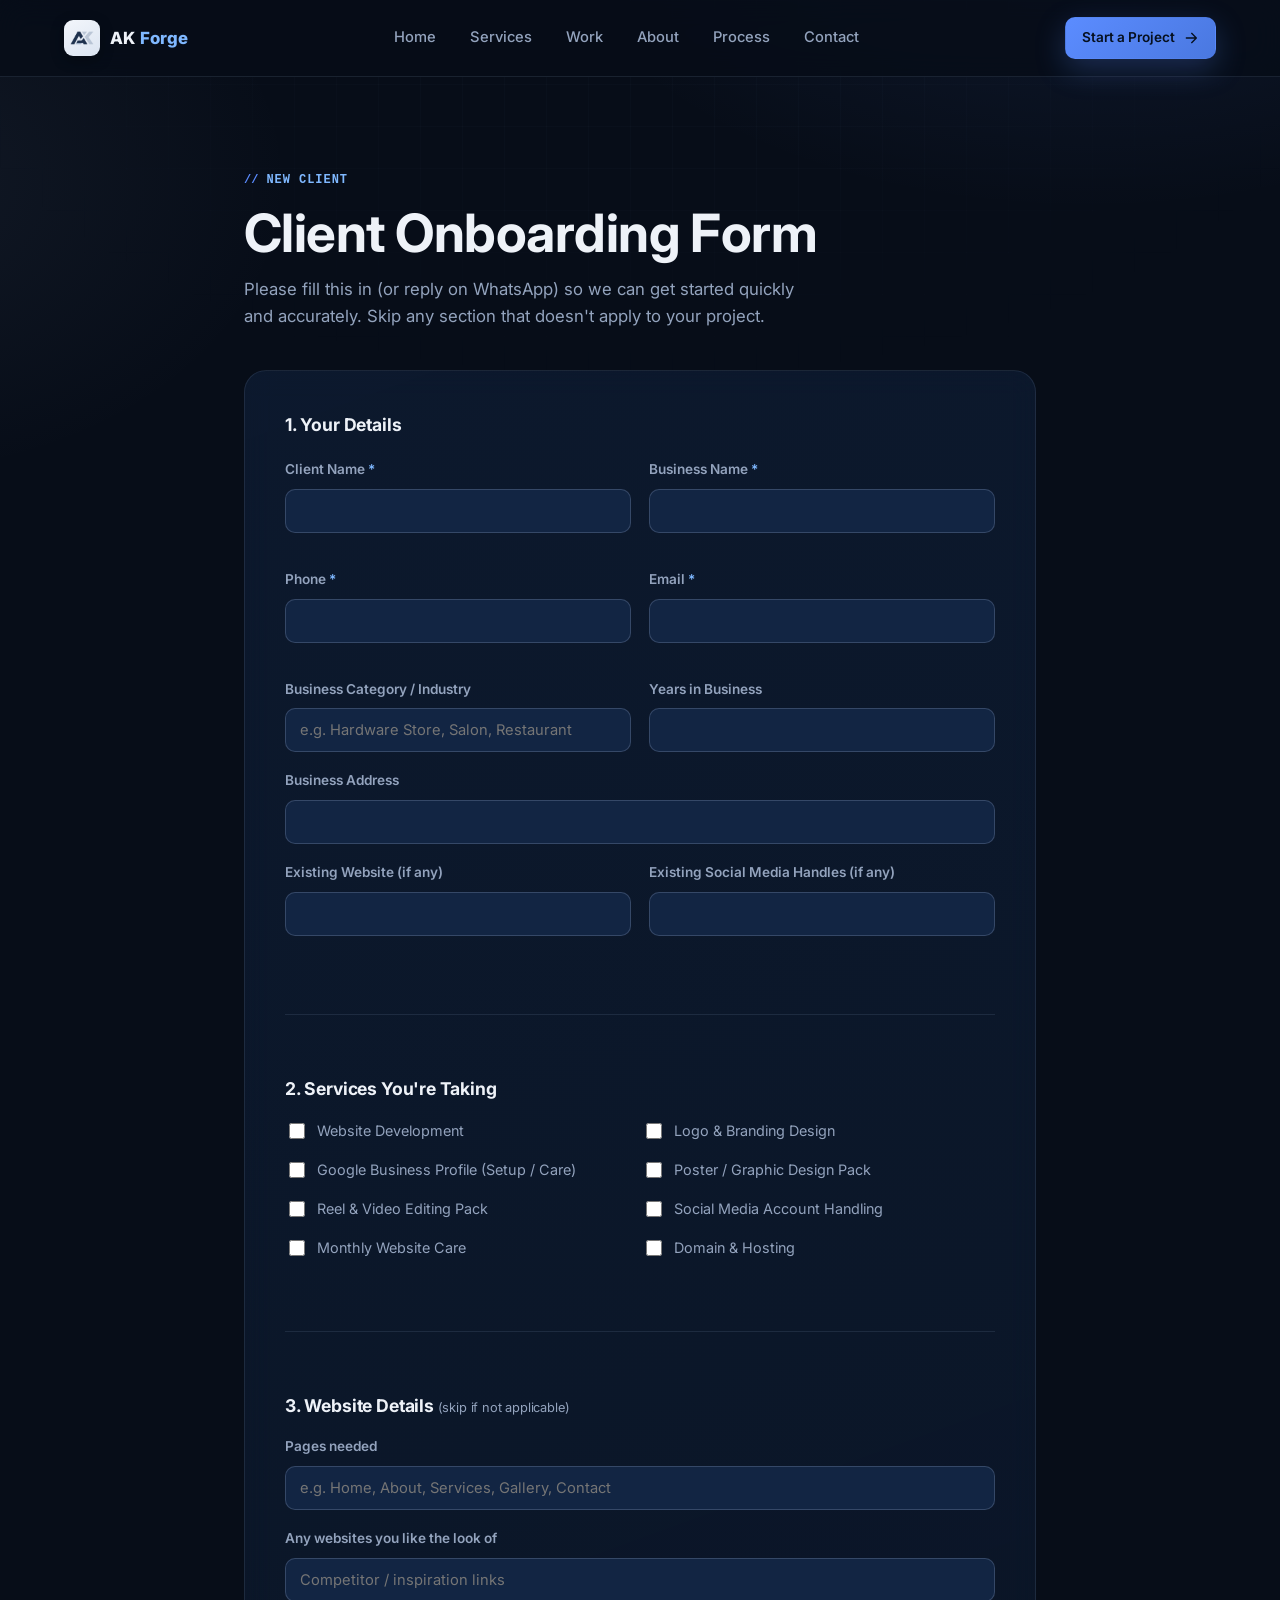
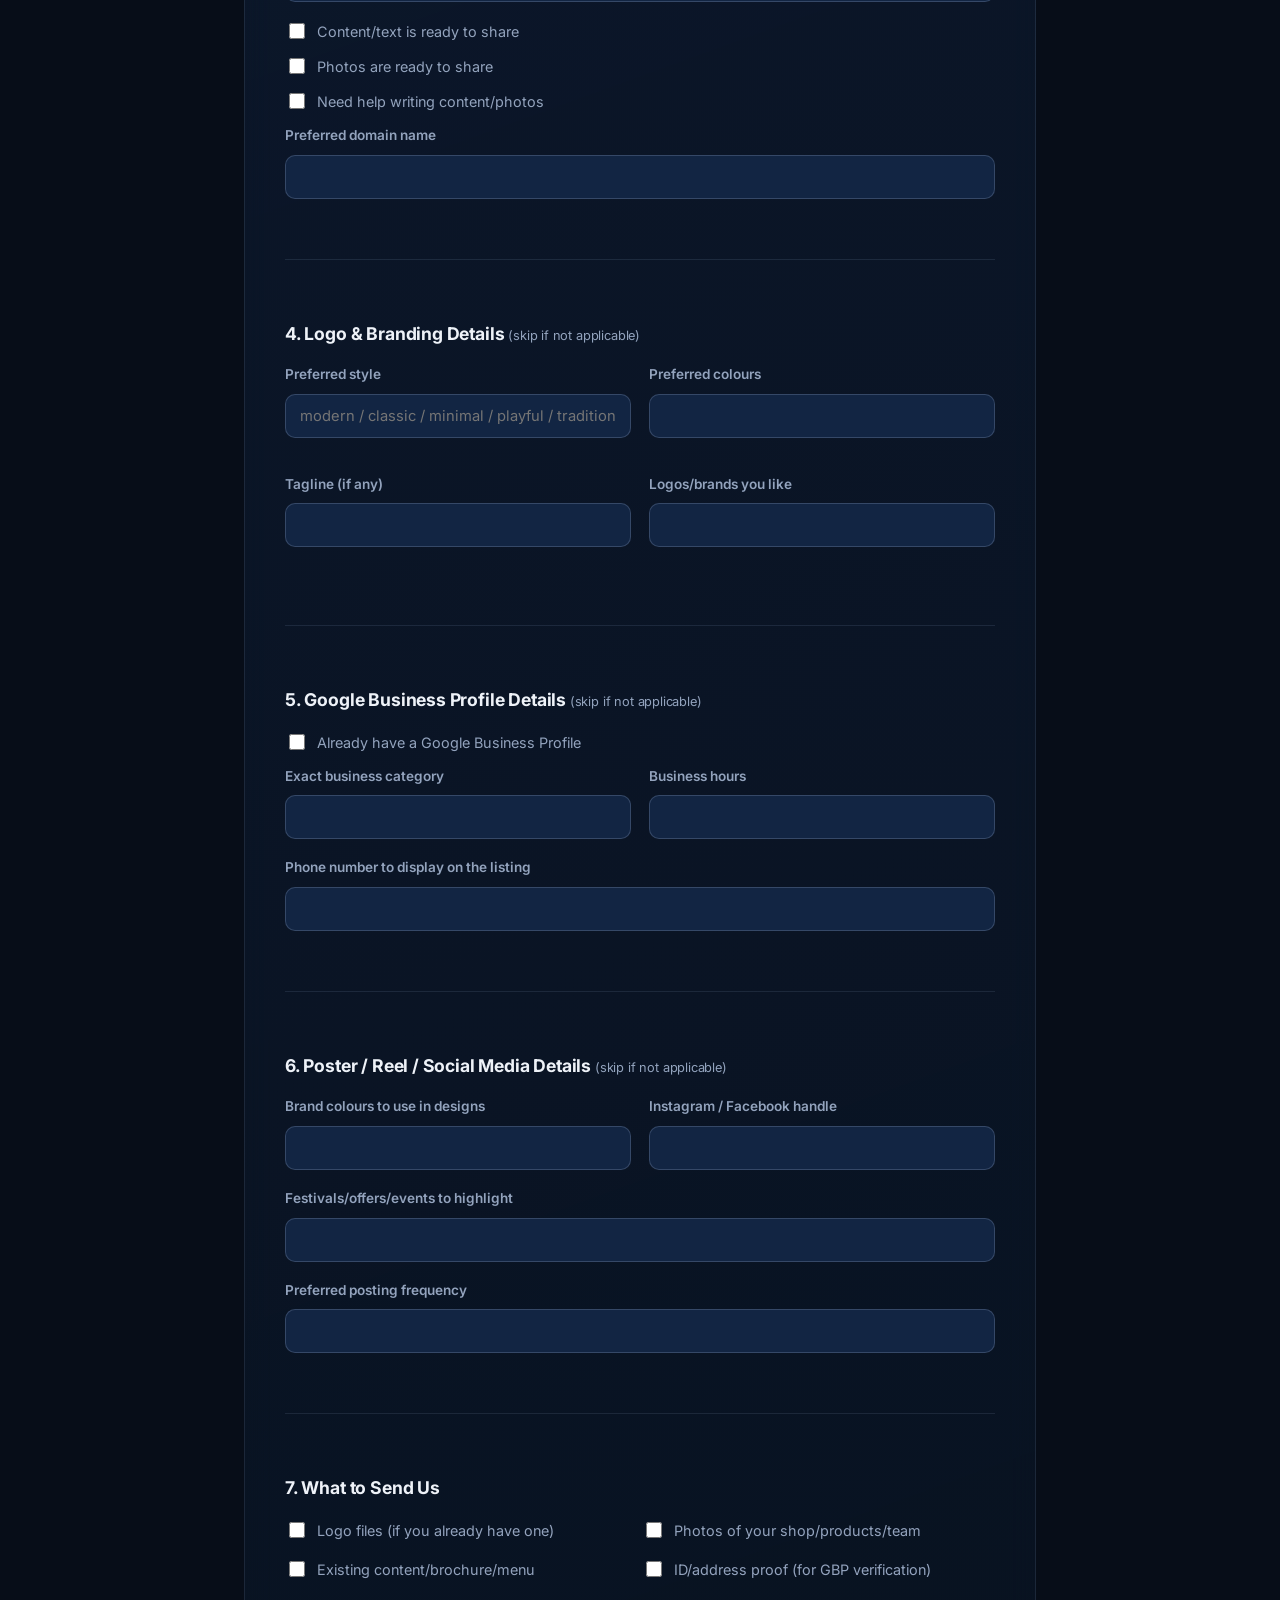
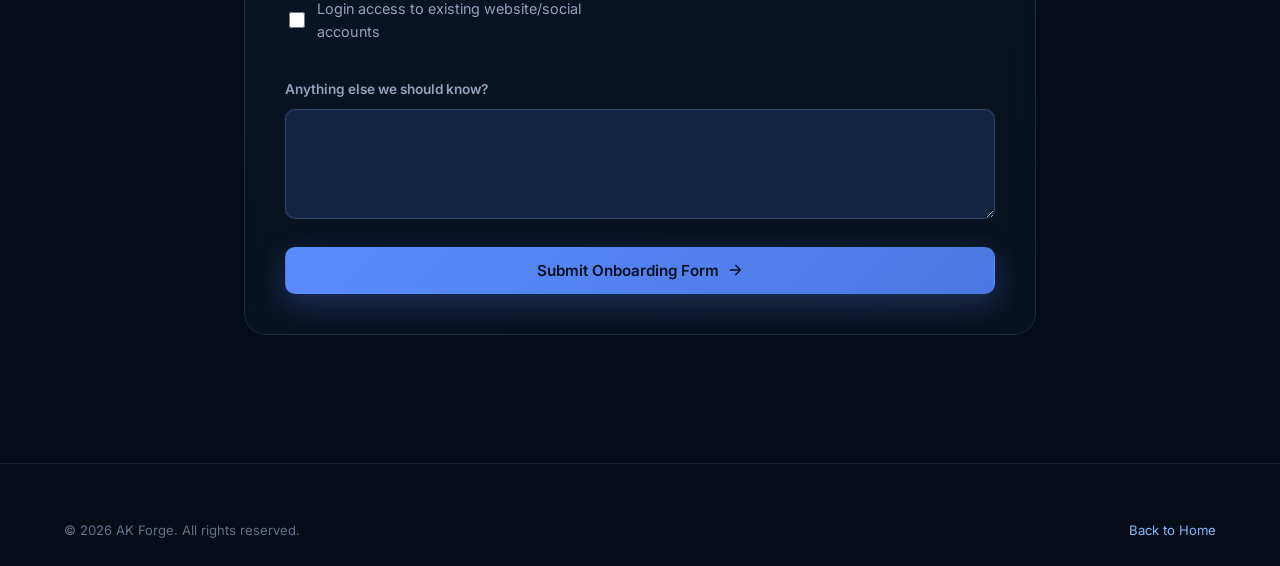
<file: onboarding.html>
<!DOCTYPE html>
<html lang="en">
<head>
<meta charset="UTF-8" />
<meta name="viewport" content="width=device-width, initial-scale=1.0" />
<title>Client Onboarding — AK Forge</title>
<meta name="description" content="Tell AK Forge about your business so we can get started quickly and accurately." />
<link rel="icon" type="image/x-icon" href="assets/img/favicons/favicon.ico" />
<link rel="icon" type="image/png" sizes="32x32" href="assets/img/favicons/favicon-32x32.png" />
<link rel="apple-touch-icon" href="assets/img/favicons/favicon-512x512.png" />
<link rel="preconnect" href="https://fonts.googleapis.com" />
<link href="https://fonts.googleapis.com/css2?family=Inter:wght@400;500;600;700;800&display=swap" rel="stylesheet" />
<link rel="stylesheet" href="assets/css/style.css" />
</head>
<body>
<a class="skip-link" href="#main">Skip to content</a>

<header class="navbar">
  <div class="container">
    <a href="index.html" class="brand">
      <span class="brand-badge"><img src="assets/img/logo-icon.png" alt="AK Forge logo" /></span>
      <span class="brand-name">AK <span>Forge</span></span>
    </a>
    <nav class="nav-links">
      <a href="index.html">Home</a>
      <a href="services.html">Services</a>
      <a href="work.html">Work</a>
      <a href="about.html">About</a>
      <a href="process.html">Process</a>
      <a href="contact.html">Contact</a>
    </nav>
    <div class="nav-cta">
      <a href="contact.html" class="btn btn-primary btn-sm"><span class="btn-label">Start a Project</span>
        <svg viewBox="0 0 24 24" fill="none" stroke="currentColor" stroke-width="2" stroke-linecap="round" stroke-linejoin="round"><path d="M5 12h14M13 5l7 7-7 7"/></svg>
      </a>
      <button class="nav-toggle" aria-label="Toggle menu">
        <svg viewBox="0 0 24 24" fill="none" stroke="currentColor" stroke-width="2" stroke-linecap="round"><path d="M4 7h16M4 12h16M4 17h16"/></svg>
      </button>
    </div>
  </div>
  <div class="mobile-menu">
    <a href="index.html">Home</a>
    <a href="services.html">Services</a>
    <a href="work.html">Work</a>
    <a href="about.html">About</a>
    <a href="process.html">Process</a>
    <a href="contact.html">Contact</a>
  </div>
</header>

<main id="main">
  <section class="section">
    <div class="container" style="max-width:840px;">
      <span class="eyebrow">New Client</span>
      <h1 class="hero-title">Client Onboarding Form</h1>
      <p class="lede" style="margin-top:14px;">Please fill this in (or reply on WhatsApp) so we can get started quickly and accurately. Skip any section that doesn't apply to your project.</p>

      <form id="onboarding-form" class="panel mt-40" novalidate>
        <h3 class="h3" style="font-size:1.1rem;">1. Your Details</h3>
        <div class="form-grid mt-40" style="margin-top:20px;">
          <div class="field"><label for="clientName">Client Name <span class="req">*</span></label><input type="text" id="clientName" name="clientName" required /></div>
          <div class="field"><label for="businessName">Business Name <span class="req">*</span></label><input type="text" id="businessName" name="businessName" required /></div>
          <div class="field"><label for="ob-phone">Phone <span class="req">*</span></label><input type="tel" id="ob-phone" name="phone" required /></div>
          <div class="field"><label for="ob-email">Email <span class="req">*</span></label><input type="email" id="ob-email" name="email" required /></div>
          <div class="field"><label for="category">Business Category / Industry</label><input type="text" id="category" name="category" placeholder="e.g. Hardware Store, Salon, Restaurant" /></div>
          <div class="field"><label for="years">Years in Business</label><input type="text" id="years" name="yearsInBusiness" /></div>
        </div>
        <div class="field"><label for="address">Business Address</label><input type="text" id="address" name="address" /></div>
        <div class="form-grid">
          <div class="field"><label for="existingWebsite">Existing Website (if any)</label><input type="text" id="existingWebsite" name="existingWebsite" /></div>
          <div class="field"><label for="existingSocial">Existing Social Media Handles (if any)</label><input type="text" id="existingSocial" name="existingSocial" /></div>
        </div>

        <div class="divider"></div>
        <h3 class="h3" style="font-size:1.1rem;">2. Services You're Taking</h3>
        <div class="mt-40" style="margin-top:16px; display:grid; grid-template-columns:1fr 1fr; gap:4px;">
          <label class="checkbox-row"><input type="checkbox" name="svc_website" /> Website Development</label>
          <label class="checkbox-row"><input type="checkbox" name="svc_branding" /> Logo &amp; Branding Design</label>
          <label class="checkbox-row"><input type="checkbox" name="svc_gbp" /> Google Business Profile (Setup / Care)</label>
          <label class="checkbox-row"><input type="checkbox" name="svc_poster" /> Poster / Graphic Design Pack</label>
          <label class="checkbox-row"><input type="checkbox" name="svc_reel" /> Reel &amp; Video Editing Pack</label>
          <label class="checkbox-row"><input type="checkbox" name="svc_social" /> Social Media Account Handling</label>
          <label class="checkbox-row"><input type="checkbox" name="svc_care" /> Monthly Website Care</label>
          <label class="checkbox-row"><input type="checkbox" name="svc_domain" /> Domain &amp; Hosting</label>
        </div>

        <div class="divider"></div>
        <h3 class="h3" style="font-size:1.1rem;">3. Website Details <span style="font-weight:400; color:var(--text-muted); font-size:0.8rem;">(skip if not applicable)</span></h3>
        <div class="mt-40" style="margin-top:16px;">
          <div class="field"><label for="pages">Pages needed</label><input type="text" id="pages" name="pagesNeeded" placeholder="e.g. Home, About, Services, Gallery, Contact" /></div>
          <div class="field"><label for="inspiration">Any websites you like the look of</label><input type="text" id="inspiration" name="websiteInspiration" placeholder="Competitor / inspiration links" /></div>
          <label class="checkbox-row"><input type="checkbox" name="content_ready" /> Content/text is ready to share</label>
          <label class="checkbox-row"><input type="checkbox" name="photos_ready" /> Photos are ready to share</label>
          <label class="checkbox-row"><input type="checkbox" name="need_help_content" /> Need help writing content/photos</label>
          <div class="field" style="margin-top:10px;"><label for="domainName">Preferred domain name</label><input type="text" id="domainName" name="preferredDomain" /></div>
        </div>

        <div class="divider"></div>
        <h3 class="h3" style="font-size:1.1rem;">4. Logo &amp; Branding Details <span style="font-weight:400; color:var(--text-muted); font-size:0.8rem;">(skip if not applicable)</span></h3>
        <div class="form-grid mt-40" style="margin-top:16px;">
          <div class="field"><label for="style">Preferred style</label><input type="text" id="style" name="brandStyle" placeholder="modern / classic / minimal / playful / traditional" /></div>
          <div class="field"><label for="colours">Preferred colours</label><input type="text" id="colours" name="preferredColours" /></div>
          <div class="field"><label for="tagline">Tagline (if any)</label><input type="text" id="tagline" name="tagline" /></div>
          <div class="field"><label for="brandInspo">Logos/brands you like</label><input type="text" id="brandInspo" name="brandInspiration" /></div>
        </div>

        <div class="divider"></div>
        <h3 class="h3" style="font-size:1.1rem;">5. Google Business Profile Details <span style="font-weight:400; color:var(--text-muted); font-size:0.8rem;">(skip if not applicable)</span></h3>
        <div class="mt-40" style="margin-top:16px;">
          <label class="checkbox-row"><input type="checkbox" name="has_gbp" /> Already have a Google Business Profile</label>
          <div class="form-grid" style="margin-top:10px;">
            <div class="field"><label for="gbpCategory">Exact business category</label><input type="text" id="gbpCategory" name="gbpCategory" /></div>
            <div class="field"><label for="hours">Business hours</label><input type="text" id="hours" name="businessHours" /></div>
          </div>
          <div class="field"><label for="gbpPhone">Phone number to display on the listing</label><input type="tel" id="gbpPhone" name="gbpPhone" /></div>
        </div>

        <div class="divider"></div>
        <h3 class="h3" style="font-size:1.1rem;">6. Poster / Reel / Social Media Details <span style="font-weight:400; color:var(--text-muted); font-size:0.8rem;">(skip if not applicable)</span></h3>
        <div class="mt-40" style="margin-top:16px;">
          <div class="form-grid">
            <div class="field"><label for="brandColours">Brand colours to use in designs</label><input type="text" id="brandColours" name="socialBrandColours" /></div>
            <div class="field"><label for="handle">Instagram / Facebook handle</label><input type="text" id="handle" name="socialHandle" /></div>
          </div>
          <div class="field"><label for="festivals">Festivals/offers/events to highlight</label><input type="text" id="festivals" name="festivals" /></div>
          <div class="field"><label for="frequency">Preferred posting frequency</label><input type="text" id="frequency" name="postingFrequency" /></div>
        </div>

        <div class="divider"></div>
        <h3 class="h3" style="font-size:1.1rem;">7. What to Send Us</h3>
        <div class="mt-40" style="margin-top:16px; display:grid; grid-template-columns:1fr 1fr; gap:4px;">
          <label class="checkbox-row"><input type="checkbox" name="send_logo" /> Logo files (if you already have one)</label>
          <label class="checkbox-row"><input type="checkbox" name="send_photos" /> Photos of your shop/products/team</label>
          <label class="checkbox-row"><input type="checkbox" name="send_content" /> Existing content/brochure/menu</label>
          <label class="checkbox-row"><input type="checkbox" name="send_id" /> ID/address proof (for GBP verification)</label>
          <label class="checkbox-row"><input type="checkbox" name="send_access" /> Login access to existing website/social accounts</label>
        </div>

        <div class="field mt-40" style="margin-top:24px;">
          <label for="ob-notes">Anything else we should know?</label>
          <textarea id="ob-notes" name="notes"></textarea>
        </div>

        <button type="submit" class="btn btn-primary btn-block mt-40" style="margin-top:10px;">Submit Onboarding Form
          <svg viewBox="0 0 24 24" fill="none" stroke="currentColor" stroke-width="2" stroke-linecap="round" stroke-linejoin="round"><path d="M5 12h14M13 5l7 7-7 7"/></svg>
        </button>
        <div class="form-status"></div>
      </form>
    </div>
  </section>
</main>

<footer class="footer">
  <div class="container">
    <div class="footer-bottom" style="border-top:none; padding-top:0;">
      <span>© <span class="js-year"></span> AK Forge. All rights reserved.</span>
      <a href="index.html" style="color:var(--accent-2);">Back to Home</a>
    </div>
  </div>
</footer>

<script src="assets/data/site-data.js"></script>
<script src="assets/js/main.js"></script>
<script src="assets/js/tilt.js"></script>
</body>
</html>
</file>
<file: assets/css/style.css>
/* ===================================================================
   AK Forge — Design System
   Brand colors sampled from the real AK Forge logo (navy + slate-blue).
=================================================================== */

:root {
  --bg: #070d18;
  --bg-alt: #0a1626;
  --surface: #0e1c33;
  --surface-2: #122543;
  --border: rgba(143, 163, 196, 0.14);
  --border-strong: rgba(143, 163, 196, 0.28);

  --text: #eef2f8;
  --text-muted: #93a3bd;
  --text-faint: #647089;

  --navy: #102441;
  --navy-deep: #0a1830;
  --slate: #8fa3c4;
  --slate-soft: #b7c4da;

  --accent: #5b8cff;
  --accent-2: #7fb8ff;
  --accent-soft: rgba(91, 140, 255, 0.14);
  --accent-border: rgba(91, 140, 255, 0.35);

  --radius-sm: 8px;
  --radius: 14px;
  --radius-lg: 22px;

  --shadow: 0 20px 60px rgba(0, 0, 0, 0.35);
  --container: 1200px;

  --font: 'Inter', -apple-system, BlinkMacSystemFont, 'Segoe UI', Roboto, Helvetica, Arial, sans-serif;
  --font-mono: 'JetBrains Mono', ui-monospace, SFMono-Regular, Menlo, Consolas, monospace;
}

* { box-sizing: border-box; }
html { scroll-behavior: smooth; }

body {
  margin: 0;
  font-family: var(--font);
  background: var(--bg);
  color: var(--text);
  line-height: 1.6;
  -webkit-font-smoothing: antialiased;
}

body::before {
  content: "";
  position: fixed;
  inset: 0;
  z-index: -2;
  background:
    radial-gradient(900px 500px at 85% -10%, rgba(91, 140, 255, 0.10), transparent 60%),
    radial-gradient(700px 500px at -10% 20%, rgba(143, 163, 196, 0.08), transparent 60%),
    var(--bg);
}
body::after {
  content: "";
  position: fixed;
  inset: 0;
  z-index: -1;
  opacity: 0.5;
  background-image:
    linear-gradient(rgba(143, 163, 196, 0.05) 1px, transparent 1px),
    linear-gradient(90deg, rgba(143, 163, 196, 0.05) 1px, transparent 1px);
  background-size: 42px 42px;
  mask-image: radial-gradient(ellipse 80% 60% at 50% 0%, #000 30%, transparent 75%);
  -webkit-mask-image: radial-gradient(ellipse 80% 60% at 50% 0%, #000 30%, transparent 75%);
}

img { max-width: 100%; display: block; }
a { color: inherit; text-decoration: none; }
ul { margin: 0; padding: 0; list-style: none; }
h1, h2, h3, h4 { margin: 0; font-weight: 700; letter-spacing: -0.01em; }
p { margin: 0; }
button { font-family: inherit; cursor: pointer; }

.container {
  width: 100%;
  max-width: var(--container);
  margin: 0 auto;
  padding: 0 24px;
}

.section { padding: 88px 0; }
.section-tight { padding: 56px 0; }

@media (max-width: 860px) {
  .section { padding: 60px 0; }
  .section-tight { padding: 40px 0; }
}

/* -------------------- Eyebrow / labels -------------------- */
.eyebrow {
  display: inline-flex;
  align-items: center;
  gap: 8px;
  font-family: var(--font-mono);
  font-size: 12px;
  font-weight: 600;
  letter-spacing: 0.08em;
  text-transform: uppercase;
  color: var(--accent-2);
  margin-bottom: 14px;
}
.eyebrow::before {
  content: "//";
  font-family: var(--font-mono);
  color: var(--accent);
  letter-spacing: 0;
}

h1.hero-title, .h1 {
  font-size: clamp(2.1rem, 4.2vw, 3.3rem);
  line-height: 1.1;
}
.h2 { font-size: clamp(1.7rem, 3vw, 2.4rem); line-height: 1.15; }
.h3 { font-size: 1.25rem; }

.accent-text { color: var(--accent-2); }
.lede { color: var(--text-muted); font-size: 1.05rem; max-width: 560px; }

/* -------------------- Buttons -------------------- */
.btn {
  display: inline-flex;
  align-items: center;
  gap: 8px;
  padding: 13px 24px;
  border-radius: 10px;
  font-weight: 600;
  font-size: 0.95rem;
  border: 1px solid transparent;
  transition: transform 0.15s ease, box-shadow 0.15s ease, background 0.15s ease, border-color 0.15s ease;
  white-space: nowrap;
}
.btn:hover { transform: translateY(-2px); }
.btn svg { width: 16px; height: 16px; flex-shrink: 0; }

.btn-primary {
  background: linear-gradient(135deg, var(--accent), #4a78e0);
  color: #06101f;
  box-shadow: 0 10px 30px rgba(91, 140, 255, 0.25);
}
.btn-primary:hover { box-shadow: 0 14px 34px rgba(91, 140, 255, 0.35); }

.btn-outline {
  background: transparent;
  color: var(--text);
  border-color: var(--border-strong);
}
.btn-outline:hover { border-color: var(--accent-border); background: var(--accent-soft); }

.btn-block { width: 100%; justify-content: center; }
.btn-sm { padding: 9px 16px; font-size: 0.85rem; }

/* -------------------- Navbar -------------------- */
.navbar {
  position: sticky;
  top: 0;
  z-index: 100;
  background: rgba(7, 13, 24, 0.82);
  backdrop-filter: blur(14px);
  border-bottom: 1px solid var(--border);
}
.navbar .container {
  display: flex;
  align-items: center;
  justify-content: space-between;
  height: 76px;
}

.brand { display: flex; align-items: center; gap: 10px; font-weight: 800; font-size: 1.05rem; }
.brand-badge {
  background: linear-gradient(150deg, #f3f6fb, #dbe4f1);
  border-radius: 9px;
  padding: 6px;
  width: 36px;
  height: 36px;
  display: flex;
  align-items: center;
  justify-content: center;
  box-shadow: 0 4px 14px rgba(0,0,0,0.25);
}
.brand-badge img { width: 100%; height: 100%; object-fit: contain; }
.brand-name { letter-spacing: 0.01em; }
.brand-name span { color: var(--accent-2); }

.nav-links {
  display: flex;
  align-items: center;
  gap: 34px;
}
.nav-links a {
  font-size: 0.92rem;
  font-weight: 500;
  color: var(--text-muted);
  position: relative;
  padding: 6px 0;
  transition: color 0.15s ease;
}
.nav-links a:hover { color: var(--text); }
.nav-links a.active { color: var(--text); }
.nav-links a.active::after {
  content: "";
  position: absolute;
  left: 0; right: 0; bottom: -4px;
  height: 2px;
  background: var(--accent);
  border-radius: 2px;
}

.nav-cta { display: flex; align-items: center; gap: 14px; }
.nav-toggle {
  display: none;
  background: none;
  border: 1px solid var(--border-strong);
  border-radius: 8px;
  width: 40px;
  height: 40px;
  align-items: center;
  justify-content: center;
  color: var(--text);
}

@media (max-width: 920px) {
  .nav-links { display: none; }
  .nav-toggle { display: flex; }
  .nav-cta .btn span.btn-label { display: none; }
  .nav-cta .btn { padding: 10px 14px; }
  .mobile-menu.open {
    display: flex;
  }
}

.mobile-menu {
  display: none;
  flex-direction: column;
  gap: 2px;
  background: var(--bg-alt);
  border-bottom: 1px solid var(--border);
  padding: 8px 24px 18px;
}
.mobile-menu a {
  padding: 12px 4px;
  color: var(--text-muted);
  font-weight: 500;
  border-bottom: 1px solid var(--border);
}
.mobile-menu a.active { color: var(--accent-2); }

/* -------------------- Hero -------------------- */
.hero {
  padding: 76px 0 40px;
  position: relative;
  overflow: hidden;
}
.hero .container {
  display: grid;
  grid-template-columns: 1.05fr 0.95fr;
  gap: 40px;
  align-items: center;
}
@media (max-width: 900px) {
  .hero .container { grid-template-columns: 1fr; }
}

.hero-actions { display: flex; gap: 14px; margin-top: 30px; flex-wrap: wrap; }
.hero-copy p.lede { margin-top: 16px; }

.hero-art {
  position: relative;
  aspect-ratio: 1 / 0.85;
  display: flex;
  align-items: center;
  justify-content: center;
}
.orb-field {
  position: relative;
  width: 100%;
  height: 100%;
}
.orb {
  position: absolute;
  border-radius: 50%;
  filter: blur(0.5px);
}
.orb-ring {
  position: absolute;
  border-radius: 50%;
  border: 1px solid var(--border-strong);
}
.mark-glow {
  position: absolute;
  inset: 0;
  margin: auto;
  width: 62%;
  height: 62%;
  background: radial-gradient(circle, rgba(91,140,255,0.20), transparent 70%);
  filter: blur(10px);
}
.hero-mark {
  position: relative;
  width: 58%;
  filter: drop-shadow(0 25px 45px rgba(0,0,0,0.5));
  animation: floaty 7s ease-in-out infinite;
}
@keyframes floaty {
  0%, 100% { transform: translateY(0px); }
  50% { transform: translateY(-14px); }
}

/* -------------------- 3D hero (Three.js mount points) -------------------- */
.hero-art canvas.hero3d-canvas {
  position: absolute;
  inset: 0;
  width: 100% !important;
  height: 100% !important;
  opacity: 0;
  transition: opacity 0.9s ease;
  z-index: 1;
}
[data-hero3d] { position: relative; }
[data-hero3d].is-mounted canvas.hero3d-canvas { opacity: 1; }
[data-hero3d].is-mounted .hero3d-fallback { opacity: 0; }
.hero3d-fallback {
  position: relative;
  width: 100%;
  height: 100%;
  transition: opacity 0.6s ease;
}
.hero-art .hero3d-fallback { position: absolute; inset: 0; }

/* small decorative 3D accent for text-only secondary-page heroes */
.hero3d-corner {
  position: absolute;
  top: -70px;
  right: -60px;
  width: 420px;
  height: 420px;
  pointer-events: none;
  z-index: 0;
}
.hero3d-corner canvas.hero3d-canvas { z-index: 1; }
.hero3d-corner .hero3d-fallback {
  position: absolute;
  inset: 0;
  display: flex;
  align-items: center;
  justify-content: center;
}
.hero3d-corner .hero3d-fallback::before {
  content: "";
  width: 60%;
  height: 60%;
  border-radius: 50%;
  background: radial-gradient(circle, rgba(91, 140, 255, 0.22), transparent 70%);
  filter: blur(6px);
}
@media (max-width: 900px) {
  .hero3d-corner { width: 260px; height: 260px; top: -40px; right: -30px; opacity: 0.7; }
}
@media (max-width: 620px) {
  .hero3d-corner { display: none; }
}

/* -------------------- Chips / feature strip -------------------- */
.strip {
  display: grid;
  grid-template-columns: repeat(4, 1fr);
  gap: 1px;
  background: var(--border);
  border: 1px solid var(--border);
  border-radius: var(--radius);
  overflow: hidden;
}
.strip-item {
  background: linear-gradient(160deg, rgba(18, 37, 67, 0.65), rgba(14, 28, 51, 0.55));
  backdrop-filter: blur(14px);
  -webkit-backdrop-filter: blur(14px);
  padding: 26px 22px;
  display: flex;
  gap: 14px;
  transform-style: preserve-3d;
  transition: transform 0.15s ease, box-shadow 0.2s ease;
}
.strip-item:hover { box-shadow: 0 18px 36px rgba(4, 10, 22, 0.4); }
.strip-item .ic {
  width: 38px; height: 38px; flex-shrink: 0;
  border-radius: 9px;
  background: var(--accent-soft);
  color: var(--accent-2);
  display: flex; align-items: center; justify-content: center;
}
.strip-item .ic svg { width: 19px; height: 19px; }
.strip-item h4 { font-size: 0.92rem; margin-bottom: 4px; }
.strip-item p { font-size: 0.82rem; color: var(--text-muted); }

@media (max-width: 900px) {
  .strip { grid-template-columns: repeat(2, 1fr); }
}
@media (max-width: 560px) {
  .strip { grid-template-columns: 1fr; }
}

/* -------------------- Service cards -------------------- */
.services-grid {
  display: grid;
  grid-template-columns: repeat(4, 1fr);
  gap: 22px;
  margin-top: 44px;
}
@media (max-width: 1000px) { .services-grid { grid-template-columns: repeat(2, 1fr); } }
@media (max-width: 620px) { .services-grid { grid-template-columns: 1fr; } }

.service-card {
  background: linear-gradient(160deg, rgba(18, 37, 67, 0.65), rgba(14, 28, 51, 0.55));
  backdrop-filter: blur(14px);
  -webkit-backdrop-filter: blur(14px);
  border: 1px solid var(--border);
  border-radius: var(--radius);
  padding: 28px 24px 24px;
  position: relative;
  transform-style: preserve-3d;
  transition: border-color 0.2s ease, transform 0.15s ease, box-shadow 0.2s ease;
}
.service-card:hover { border-color: var(--accent-border); box-shadow: 0 24px 50px rgba(4, 10, 22, 0.5); }
.service-num {
  position: absolute;
  top: 20px; right: 20px;
  font-family: var(--font-mono);
  font-size: 0.72rem;
  font-weight: 600;
  color: var(--accent-2);
  background: var(--accent-soft);
  border: 1px solid var(--accent-border);
  padding: 4px 9px;
  border-radius: 999px;
}
.service-icon {
  width: 52px; height: 52px;
  border-radius: 13px;
  background: linear-gradient(150deg, var(--surface-2), var(--navy));
  border: 1px solid var(--border-strong);
  display: flex; align-items: center; justify-content: center;
  margin-bottom: 18px;
  color: var(--accent-2);
}
.service-icon svg { width: 24px; height: 24px; }
.service-card h3 { font-size: 1.08rem; margin-bottom: 10px; }
.service-card p.desc { color: var(--text-muted); font-size: 0.9rem; margin-bottom: 16px; }
.service-card ul.feat { margin-bottom: 18px; }
.service-card ul.feat li {
  font-size: 0.86rem;
  color: var(--text-muted);
  padding: 5px 0 5px 18px;
  position: relative;
}
.service-card ul.feat li::before {
  content: "";
  position: absolute;
  left: 0; top: 13px;
  width: 6px; height: 6px;
  border-radius: 50%;
  background: var(--accent);
}
.card-link {
  display: inline-flex;
  align-items: center;
  gap: 6px;
  font-size: 0.86rem;
  font-weight: 600;
  color: var(--text);
}
.card-link svg { width: 14px; height: 14px; transition: transform 0.15s ease; }
.service-card:hover .card-link svg { transform: translateX(3px); }

/* compact service tiles (home page) */
.services-mini {
  display: grid;
  grid-template-columns: repeat(4, 1fr);
  gap: 18px;
}
@media (max-width: 900px) { .services-mini { grid-template-columns: repeat(2, 1fr); } }
@media (max-width: 560px) { .services-mini { grid-template-columns: 1fr; } }
.mini-card {
  background: linear-gradient(160deg, rgba(18, 37, 67, 0.65), rgba(14, 28, 51, 0.55));
  backdrop-filter: blur(14px);
  -webkit-backdrop-filter: blur(14px);
  border: 1px solid var(--border);
  border-radius: var(--radius);
  padding: 22px;
  transform-style: preserve-3d;
  transition: border-color 0.2s ease, transform 0.15s ease, box-shadow 0.2s ease;
}
.mini-card:hover { border-color: var(--accent-border); box-shadow: 0 20px 40px rgba(4, 10, 22, 0.45); }
.mini-card .service-icon { width: 44px; height: 44px; margin-bottom: 14px; }
.mini-card .service-icon svg { width: 20px; height: 20px; }
.mini-card h4 { font-size: 0.98rem; margin-bottom: 8px; }
.mini-card p { font-size: 0.85rem; color: var(--text-muted); margin-bottom: 12px; }

/* -------------------- Panel (framed section like Home's grouped block) -------------------- */
.panel {
  background: linear-gradient(160deg, rgba(18, 37, 67, 0.5), rgba(10, 22, 38, 0.6));
  backdrop-filter: blur(14px);
  -webkit-backdrop-filter: blur(14px);
  border: 1px solid var(--border);
  border-radius: var(--radius-lg);
  padding: 40px;
  position: relative;
}
@media (max-width: 700px) { .panel { padding: 26px; } }
.panel + .panel { margin-top: 22px; }
.panel-head { display: flex; align-items: flex-end; justify-content: space-between; gap: 20px; margin-bottom: 30px; flex-wrap: wrap; }
.panel-head .h3 { font-size: 1.5rem; }

/* -------------------- Stat strip -------------------- */
.stats-row {
  display: grid;
  grid-template-columns: repeat(4, 1fr);
  gap: 22px;
}
@media (max-width: 800px) { .stats-row { grid-template-columns: repeat(2, 1fr); } }
.stat {
  text-align: center;
  padding: 10px;
}
.stat .num { font-family: var(--font-mono); font-size: 2rem; font-weight: 800; color: var(--accent-2); text-shadow: 0 0 24px rgba(91, 140, 255, 0.35); }
.stat .lbl { font-size: 0.84rem; color: var(--text-muted); margin-top: 6px; }

/* -------------------- CTA band -------------------- */
.cta-band {
  background: linear-gradient(120deg, var(--surface-2), var(--navy-deep));
  border: 1px solid var(--border-strong);
  border-radius: var(--radius-lg);
  padding: 46px;
  display: flex;
  align-items: center;
  justify-content: space-between;
  gap: 30px;
  flex-wrap: wrap;
}
@media (max-width: 700px) { .cta-band { padding: 30px; } }

/* -------------------- Footer -------------------- */
.footer { border-top: 1px solid var(--border); padding: 56px 0 26px; margin-top: 40px; }
.footer-grid {
  display: grid;
  grid-template-columns: 1.4fr 1fr 1fr 1fr;
  gap: 34px;
  margin-bottom: 40px;
}
@media (max-width: 800px) { .footer-grid { grid-template-columns: 1fr 1fr; } }
@media (max-width: 520px) { .footer-grid { grid-template-columns: 1fr; } }
.footer-about p { color: var(--text-muted); font-size: 0.88rem; margin-top: 14px; max-width: 300px; }
.footer h5 { font-size: 0.85rem; text-transform: uppercase; letter-spacing: 0.08em; color: var(--text-muted); margin-bottom: 16px; }
.footer ul li { margin-bottom: 10px; }
.footer ul li a { font-size: 0.9rem; color: var(--text-muted); transition: color 0.15s ease; }
.footer ul li a:hover { color: var(--accent-2); }
.footer-bottom {
  border-top: 1px solid var(--border);
  padding-top: 22px;
  display: flex;
  justify-content: space-between;
  align-items: center;
  flex-wrap: wrap;
  gap: 12px;
  font-size: 0.82rem;
  color: var(--text-faint);
}
.social-row { display: flex; gap: 10px; }
.social-row a {
  width: 36px; height: 36px;
  border: 1px solid var(--border-strong);
  border-radius: 9px;
  display: flex; align-items: center; justify-content: center;
  color: var(--text-muted);
  transition: all 0.15s ease;
}
.social-row a:hover { color: var(--accent-2); border-color: var(--accent-border); background: var(--accent-soft); }
.social-row svg { width: 16px; height: 16px; }

/* -------------------- Forms -------------------- */
.form-grid { display: grid; grid-template-columns: 1fr 1fr; gap: 18px; }
@media (max-width: 640px) { .form-grid { grid-template-columns: 1fr; } }
.field { display: flex; flex-direction: column; gap: 8px; margin-bottom: 18px; }
.field label { font-size: 0.85rem; font-weight: 600; color: var(--text-muted); }
.field label .req { color: var(--accent-2); }
.field input, .field select, .field textarea {
  background: var(--surface-2);
  border: 1px solid var(--border-strong);
  border-radius: 10px;
  padding: 12px 14px;
  color: var(--text);
  font-family: inherit;
  font-size: 0.92rem;
  width: 100%;
  transition: border-color 0.15s ease;
}
.field input:focus, .field select:focus, .field textarea:focus {
  outline: none;
  border-color: var(--accent);
}
.field textarea { resize: vertical; min-height: 110px; }
.field select {
  appearance: none;
  background-image: url("data:image/svg+xml,%3Csvg xmlns='http://www.w3.org/2000/svg' width='12' height='8'%3E%3Cpath d='M1 1l5 5 5-5' stroke='%2393a3bd' stroke-width='1.5' fill='none'/%3E%3C/svg%3E");
  background-repeat: no-repeat;
  background-position: right 14px center;
}
.checkbox-row { display: flex; align-items: center; gap: 9px; margin-bottom: 12px; font-size: 0.9rem; color: var(--text-muted); }
.checkbox-row input { width: 16px; height: 16px; accent-color: var(--accent); }

.form-note { font-size: 0.8rem; color: var(--text-faint); display: flex; align-items: center; gap: 6px; margin-top: 14px; }
.form-status { font-size: 0.88rem; margin-top: 14px; padding: 12px 14px; border-radius: 10px; display: none; }
.form-status.ok { display: block; background: rgba(60, 200, 130, 0.1); border: 1px solid rgba(60,200,130,0.3); color: #8be0b3; }
.form-status.err { display: block; background: rgba(255, 90, 90, 0.1); border: 1px solid rgba(255,90,90,0.3); color: #ff9d9d; }

/* -------------------- Contact info tiles -------------------- */
.contact-tiles { display: grid; grid-template-columns: repeat(4, 1fr); gap: 1px; background: var(--border); border: 1px solid var(--border); border-radius: var(--radius); overflow: hidden; }
@media (max-width: 800px) { .contact-tiles { grid-template-columns: repeat(2, 1fr); } }
.contact-tile { background: linear-gradient(160deg, rgba(18, 37, 67, 0.65), rgba(14, 28, 51, 0.55)); backdrop-filter: blur(14px); -webkit-backdrop-filter: blur(14px); padding: 22px; display: flex; gap: 12px; align-items: flex-start; transform-style: preserve-3d; transition: transform 0.15s ease, box-shadow 0.2s ease; }
.contact-tile:hover { box-shadow: 0 18px 36px rgba(4, 10, 22, 0.4); }
.contact-tile .ic { width: 38px; height: 38px; border-radius: 9px; background: var(--accent-soft); color: var(--accent-2); display: flex; align-items: center; justify-content: center; flex-shrink: 0; }
.contact-tile .ic svg { width: 18px; height: 18px; }
.contact-tile h5 { font-size: 0.88rem; margin-bottom: 4px; }
.contact-tile p, .contact-tile a { font-size: 0.86rem; color: var(--text-muted); }

.perks { display: flex; flex-direction: column; gap: 20px; margin-top: 28px; }
.perk { display: flex; gap: 14px; }
.perk .ic { width: 44px; height: 44px; border-radius: 11px; background: var(--accent-soft); color: var(--accent-2); display: flex; align-items: center; justify-content: center; flex-shrink: 0; }
.perk .ic svg { width: 20px; height: 20px; }
.perk h4 { font-size: 0.96rem; margin-bottom: 3px; }
.perk p { font-size: 0.85rem; color: var(--text-muted); }

/* -------------------- Process steps -------------------- */
.process-grid { display: grid; grid-template-columns: repeat(5, 1fr); gap: 18px; margin-top: 44px; position: relative; }
@media (max-width: 1000px) { .process-grid { grid-template-columns: repeat(2, 1fr); } }
@media (max-width: 560px) { .process-grid { grid-template-columns: 1fr; } }
.step-card {
  background: linear-gradient(160deg, rgba(18, 37, 67, 0.65), rgba(14, 28, 51, 0.55));
  backdrop-filter: blur(14px);
  -webkit-backdrop-filter: blur(14px);
  border: 1px solid var(--border);
  border-radius: var(--radius);
  padding: 26px 22px;
  position: relative;
  transform-style: preserve-3d;
  transition: border-color 0.2s ease, transform 0.15s ease, box-shadow 0.2s ease;
}
.step-card:hover { border-color: var(--accent-border); box-shadow: 0 20px 40px rgba(4, 10, 22, 0.45); }
.step-num { font-family: var(--font-mono); font-size: 0.78rem; font-weight: 700; color: var(--accent-2); margin-bottom: 14px; }
.step-icon { width: 52px; height: 52px; border-radius: 50%; background: var(--navy); border: 1px solid var(--border-strong); display: flex; align-items: center; justify-content: center; margin-bottom: 16px; color: var(--accent-2); }
.step-icon svg { width: 22px; height: 22px; }
.step-card h4 { font-size: 1rem; margin-bottom: 8px; }
.step-card p { font-size: 0.85rem; color: var(--text-muted); margin-bottom: 12px; }
.step-card ul li { font-size: 0.8rem; color: var(--text-muted); padding: 3px 0 3px 14px; position: relative; }
.step-card ul li::before { content: "•"; position: absolute; left: 0; color: var(--accent); }

/* -------------------- Work / project cards -------------------- */
.filters { display: flex; gap: 10px; flex-wrap: wrap; margin: 30px 0 6px; }
.filter-btn {
  padding: 9px 18px;
  border-radius: 999px;
  border: 1px solid var(--border-strong);
  background: transparent;
  color: var(--text-muted);
  font-size: 0.85rem;
  font-weight: 600;
  transition: all 0.15s ease;
}
.filter-btn.active, .filter-btn:hover { background: var(--accent-soft); color: var(--accent-2); border-color: var(--accent-border); }

.project-card {
  display: grid;
  grid-template-columns: 340px 1fr 260px;
  gap: 0;
  background: linear-gradient(160deg, rgba(18, 37, 67, 0.65), rgba(14, 28, 51, 0.55));
  backdrop-filter: blur(14px);
  -webkit-backdrop-filter: blur(14px);
  border: 1px solid var(--border);
  border-radius: var(--radius);
  overflow: hidden;
  margin-top: 22px;
  transition: border-color 0.2s ease, box-shadow 0.2s ease;
}
.project-card:hover { border-color: var(--accent-border); box-shadow: 0 24px 55px rgba(4, 10, 22, 0.5); }
@media (max-width: 940px) { .project-card { grid-template-columns: 1fr; } }
.project-thumb { position: relative; min-height: 220px; overflow: hidden; background: var(--navy); }
.project-thumb img { width: 100%; height: 100%; object-fit: cover; position: absolute; inset: 0; }
.project-thumb .fallback { position: absolute; inset: 0; display: flex; align-items: center; justify-content: center; flex-direction: column; gap: 10px; background: linear-gradient(150deg, var(--surface-2), var(--navy-deep)); color: var(--accent-2); }
.project-thumb .fallback svg { width: 34px; height: 34px; opacity: 0.7; }
.project-thumb .fallback span { font-size: 0.78rem; color: var(--text-faint); }
.project-body { padding: 26px 26px 26px 0; }
.project-thumb + .project-body { padding-left: 26px; }
.project-tag { font-family: var(--font-mono); font-size: 0.72rem; font-weight: 600; letter-spacing: 0.04em; text-transform: uppercase; color: var(--accent-2); margin-bottom: 8px; display: block; }
.project-body h3 { font-size: 1.2rem; margin-bottom: 10px; }
.project-body p { color: var(--text-muted); font-size: 0.9rem; margin-bottom: 14px; }
.tag-row { display: flex; gap: 8px; flex-wrap: wrap; }
.tag-chip { font-family: var(--font-mono); font-size: 0.72rem; padding: 5px 11px; border-radius: 999px; background: var(--surface-2); border: 1px solid var(--border-strong); color: var(--text-muted); }
.project-meta { padding: 26px; border-left: 1px solid var(--border); display: flex; flex-direction: column; gap: 14px; }
@media (max-width: 940px) { .project-meta { border-left: none; border-top: 1px solid var(--border); flex-direction: row; flex-wrap: wrap; } }
.meta-row { display: flex; gap: 10px; align-items: flex-start; }
.meta-row .ic { width: 30px; height: 30px; border-radius: 8px; background: var(--surface-2); display: flex; align-items: center; justify-content: center; color: var(--accent-2); flex-shrink: 0; }
.meta-row .ic svg { width: 15px; height: 15px; }
.meta-row .lbl { font-size: 0.72rem; color: var(--text-faint); }
.meta-row .val { font-size: 0.86rem; font-weight: 600; }
.meta-row .val a { color: var(--accent-2); }

.coming-soon-card {
  border: 1px dashed var(--border-strong);
  border-radius: var(--radius);
  padding: 34px;
  text-align: center;
  color: var(--text-muted);
  margin-top: 22px;
  background: var(--bg-alt);
}
.coming-soon-card svg { width: 30px; height: 30px; color: var(--accent-2); margin-bottom: 12px; }
.coming-soon-card h4 { color: var(--text); margin-bottom: 6px; }
.coming-soon-card p { font-size: 0.88rem; max-width: 420px; margin: 0 auto; }

/* -------------------- About -------------------- */
.about-hero { display: grid; grid-template-columns: 1.1fr 0.9fr; gap: 44px; align-items: center; }
@media (max-width: 880px) { .about-hero { grid-template-columns: 1fr; } }
.about-portrait {
  border-radius: var(--radius-lg);
  border: 1px solid var(--border);
  background: linear-gradient(160deg, var(--surface-2), var(--navy-deep));
  aspect-ratio: 4/3.4;
  display: flex; align-items: center; justify-content: center;
  position: relative;
  overflow: hidden;
}
.about-portrait .hero3d-fallback { position: absolute; inset: 0; display: flex; align-items: center; justify-content: center; }
.about-portrait .badge-mark { width: 42%; opacity: 0.95; }

.values-grid { display: grid; grid-template-columns: repeat(2, 1fr); gap: 18px; margin-top: 26px; }
@media (max-width: 620px) { .values-grid { grid-template-columns: 1fr; } }
.value-item { display: flex; gap: 12px; }
.value-item .ic { width: 34px; height: 34px; border-radius: 8px; background: var(--accent-soft); color: var(--accent-2); display: flex; align-items: center; justify-content: center; flex-shrink: 0; }
.value-item .ic svg { width: 16px; height: 16px; }
.value-item h5 { font-size: 0.9rem; margin-bottom: 3px; }
.value-item p { font-size: 0.82rem; color: var(--text-muted); }

/* -------------------- Utility -------------------- */
.text-center { text-align: center; }
.mt-40 { margin-top: 40px; }
.mb-0 { margin-bottom: 0; }
.badge-inline {
  display: inline-flex; align-items: center; gap: 6px;
  font-size: 0.78rem; font-weight: 600; color: var(--accent-2);
  background: var(--accent-soft); border: 1px solid var(--accent-border);
  padding: 5px 12px; border-radius: 999px;
}
.divider { height: 1px; background: var(--border); margin: 60px 0; }

.skip-link {
  position: absolute; left: -999px; top: 0;
  background: var(--accent); color: #06101f; padding: 10px 16px; border-radius: 0 0 8px 0; z-index: 200;
}
.skip-link:focus { left: 0; }
</file>
